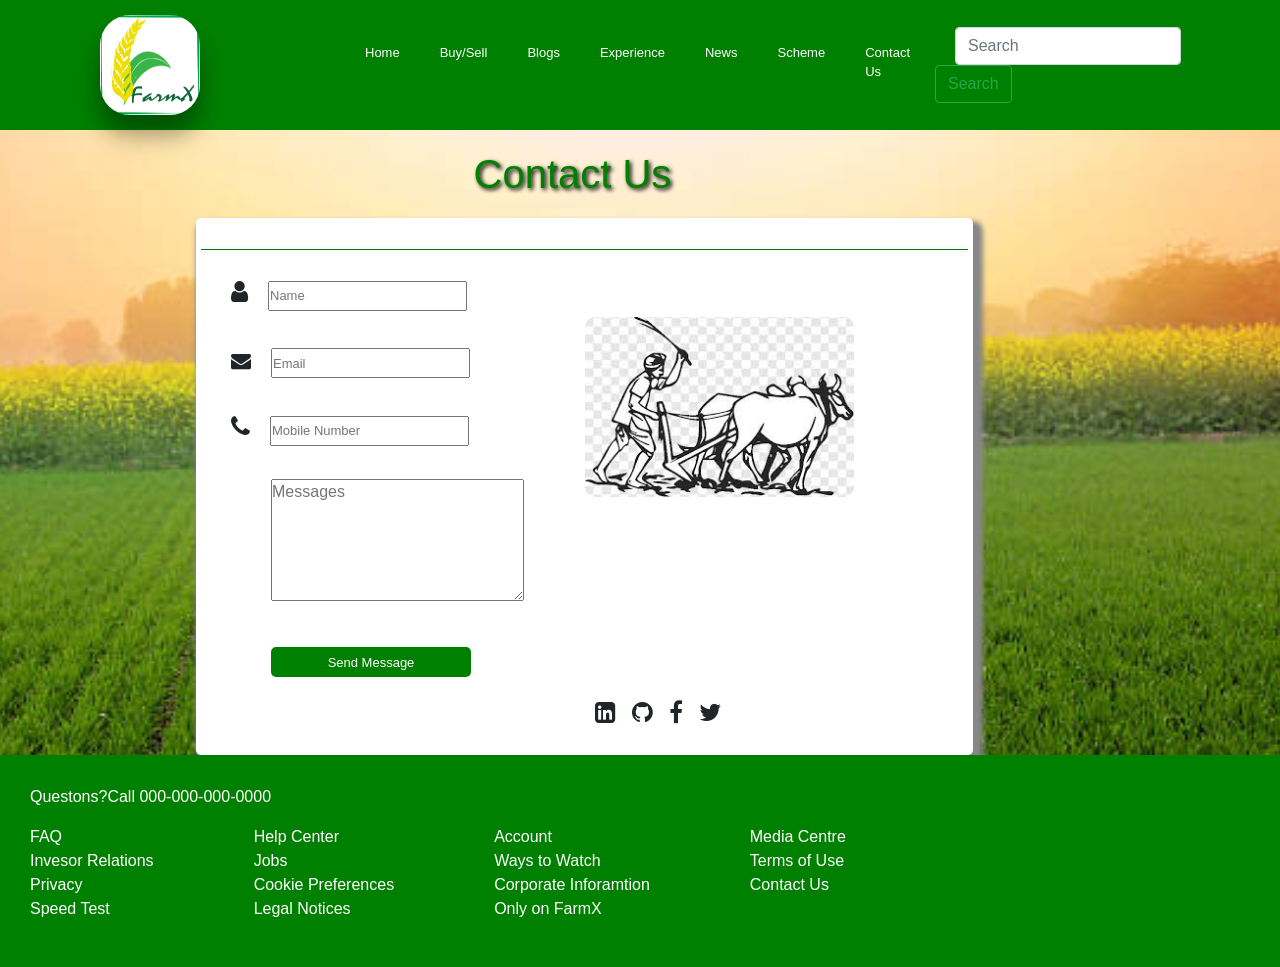
<file: cnt.html>
<!DOCTYPE html>
<html lang="en">
<head>
    <meta charset="UTF-8">
    <meta name="viewport" content="width=device-width, initial-scale=1.0">
    <title>Contact Us</title>
    <link rel="stylesheet" href="https://cdnjs.cloudflare.com/ajax/libs/font-awesome/4.7.0/css/font-awesome.min.css">
    <link rel="stylesheet" href="https://cdn.jsdelivr.net/npm/bootstrap@4.6.2/dist/css/bootstrap.min.css" integrity="sha384-xOolHFLEh07PJGoPkLv1IbcEPTNtaed2xpHsD9ESMhqIYd0nLMwNLD69Npy4HI+N" crossorigin="anonymous">
    <link rel="stylesheet" href="https://cdnjs.cloudflare.com/ajax/libs/font-awesome/4.7.0/css/font-awesome.min.css">
    <link rel="stylesheet" href="https://cdnjs.cloudflare.com/ajax/libs/font-awesome/4.7.0/css/font-awesome.min.css">
    <link rel="stylesheet" href="cnt.css">
</head>
<body>
    <div  id="nav">
        <img src="flolo.png" class="lg">
        <div class="d">
         <h6><a href="home1.html"> Home</a></h6>
         <h6><a href="bs.html">Buy/Sell</a>
            <!--<select  class="sl"><option value="select" class="op" >Buy/Sell</option>
            <option class="op" ><a href="regi.html">Vegitables</a></option>
             <option class="op">Fruits</option>
             <option class="op">Seeds</option>
             <option class="op">Medicines</option>
             <option class="op">Lentils</option>
             <option class="op">Grain Store</option>
             <option class="op"> Borewell</option>
         </select>--></h6>
         <h6><a href="blog.html">Blogs</a></h6>
         <h6><a href="tech.html"> Experience</a></h6>
         <h6><a href="#"> News</a></h6>
         <h6><a href="govts.html">Scheme</a></h6>
            <h6><a href="cnt.html">Contact Us</a></h6>
        </div>
            <form class="form-inline my-2 my-lg-0">
                <input class="form-control mr-sm-2" type="search" placeholder="Search" aria-label="Search">
                <button class="btn btn-outline-success my-2 my-sm-0" type="submit">Search</button>
              </form>
            </div>
            <div class="container">
        <h1>Contact Us</h1>
        <div class="main">
        <hr color="green" size="10" width="1000px"> 
     <div class="in">
      <i style="font-size:24px" class="fa">&#xf007;</i><input type="text" placeholder="Name" required><br><br>
      <i style="font-size:20px" class="fa">&#xf0e0;</i><input type="email" placeholder="Email" required><br><br>
      <i style="font-size:24px" class="fa">&#xf095;</i><input type="number" placeholder="Mobile Number" required><br><br>
      <textarea name="text" id="txt" cols="25" rows="5" placeholder="Messages" style="font-size: medium;"></textarea><br><br>
        <button class="btn1">Send Message</button>
    </div>
    <div class="im"><img src="images/farm6.jpeg" alt=""></div>
    <div class="so">
    <i style="font-size:24px" class="fa">&#xf08c;</i>
    <i style="font-size:24px" class="fa">&#xf09b;</i>
    <i style="font-size:24px" class="fa">&#xf09a;</i>
    <i style="font-size:24px" class="fa">&#xf099;</i>
</div>
</div>
</div>
<footer>
    <div id="mainfooter">
    <p>Questons?Call 000-000-000-0000</p>
    <div id="footer">
    <ul>
        <li><a href="#">FAQ</a></li>
        <li><a href="#">Invesor Relations</a></li>
        <li><a href="#">Privacy</a></li>
        <li><a href="#">Speed Test</a></li>
    </ul>
    <ul>
        <li><a href="#">Help Center</a></li>
        <li><a href="#">Jobs</a></li>
        <li><a href="#">Cookie Preferences</a></li>
        <li><a href="#">Legal Notices</a></li>
    </ul>
    <ul>
        <li><a href="#">Account</a></li>
        <li><a href="#">Ways to Watch</a></li>
        <li><a href="#">Corporate Inforamtion</a></li>
        <li><a href="#">Only on FarmX</a></li>
    </ul>
    <ul>
        <li><a href="#">Media Centre</a></li>
        <li><a href="#">Terms of Use</a></li>
        <li><a href="#">Contact Us</a></li>
    </ul>
    </div>
    </div>
    </footer>
</body>
</html>
</file>
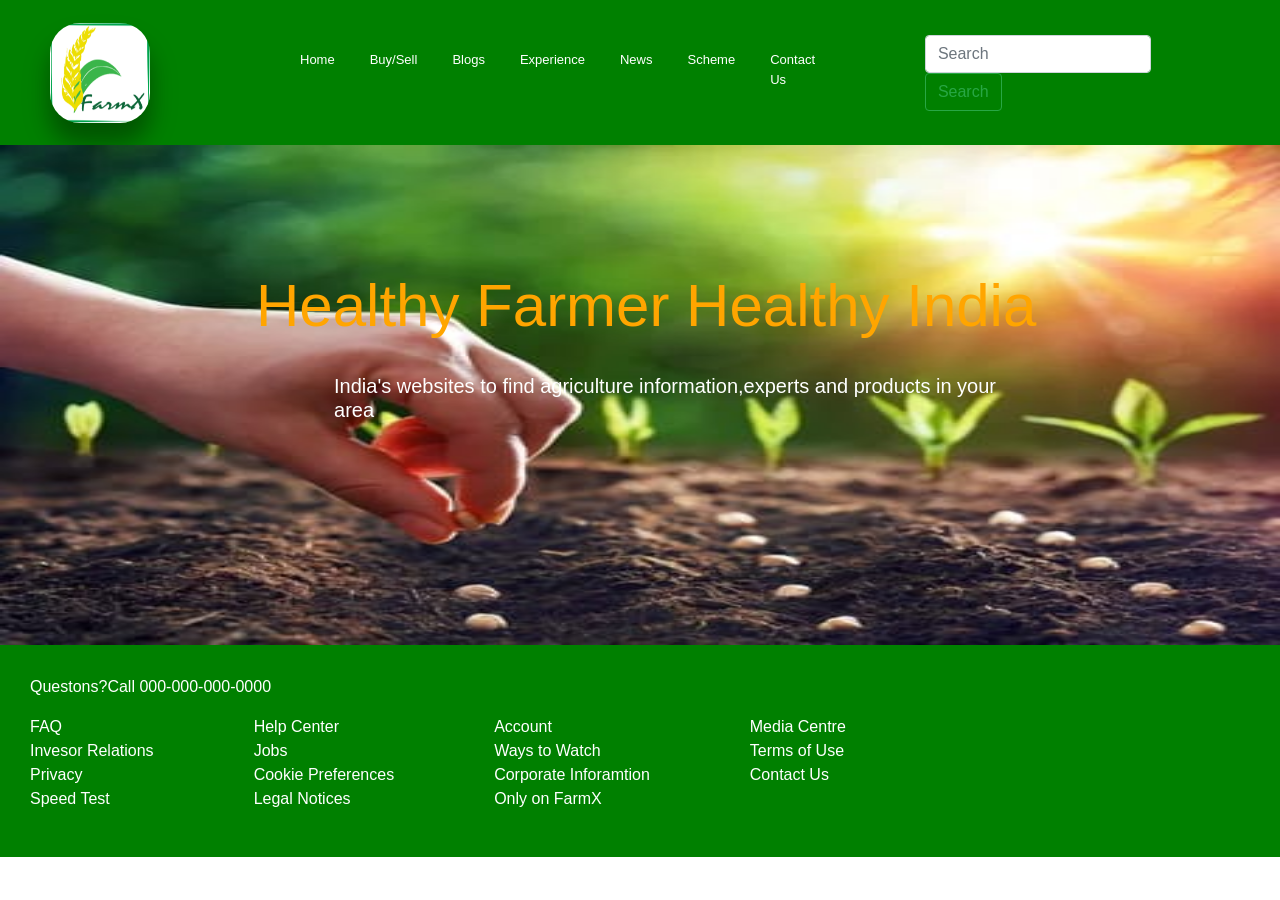
<file: home1.html>
<!DOCTYPE html>
<html lang="en">
<head>
    <meta charset="UTF-8">
    <meta name="viewport" content="width=device-width, initial-scale=1">
    <title>FarmX</title>
    <link rel="stylesheet" href="https://cdn.jsdelivr.net/npm/bootstrap@4.6.2/dist/css/bootstrap.min.css" integrity="sha384-xOolHFLEh07PJGoPkLv1IbcEPTNtaed2xpHsD9ESMhqIYd0nLMwNLD69Npy4HI+N" crossorigin="anonymous">
    <link rel="stylesheet" href="https://cdnjs.cloudflare.com/ajax/libs/font-awesome/4.7.0/css/font-awesome.min.css">
    <link rel="stylesheet" href="https://cdnjs.cloudflare.com/ajax/libs/font-awesome/4.7.0/css/font-awesome.min.css">
    <link rel="stylesheet" href="home.css"/>
</head>
<body>
    
       <div  id="nav">
       <img src="flolo.png" class="lg">
       <div class="d">
        <h6><a href="home1.html"> Home</a></h6>
        <h6><a href="bs.html">Buy/Sell</a></h6>
        <h6><a href="blog.html">Blogs</a></h6>
        <h6><a href="tech.html"> Experience</a></h6>
        <h6><a href="#"> News</a></h6>
        <h6><a href="govts.html">Scheme</a></h6>
        <!--<h6 class="nav-item dropdown"> <a class="nav-link dropdown-toggle" href="#" role="button" data-toggle="dropdown"
            aria-expanded="false">
            Topics
        </a>
        <div class="dropdown-menu">
            <a class="dropdown-item" href="#">technology</a>
            <a class="dropdown-item" href="#">Webdevelopnment</a>
            <div class="dropdown-divider"></div>
            <a class="dropdown-item" href="#">Support</a>
            <a class="dropdown-item" href="#">write for us</a>
        </div>
     </h6>-->
    
        <h6><a href="cnt.html">Contact Us</a></h6>
    </div>
    <!--<nav>
        
       <ul>
         <li></li>
         <li> </li>
         <li> <a href="#">Blogs</a></li>
         <li> <a href="#"> Experience</a></li>
         <li> <a href="#"> News</a></li>
         <li><a href="#">Scheme</a></li>
        </ul>-->
        <form class="form-inline my-2 my-lg-0">
            <input class="form-control mr-sm-2" type="search" placeholder="Search" aria-label="Search">
            <button class="btn btn-outline-success my-2 my-sm-0" type="submit">Search</button>
          </form>
        </div>
  <!--------------------------------------------MID PART------------------------------------------------->
    <div class="back">
        <!--<video autoplay muted loop id="myVideo"   height="50%" width="100%"  margin-top="500px;">
            <source src="farm5.mp4" type="video/mp4">
          </video>
-->
        <img src="f21.jpg" alt="no">
         <div class="overlay">
            <h2>Healthy Farmer Healthy India</h2><br>
            <h5>India's websites to find agriculture information,experts and products in your area</h5><br>
            <!--<button id="btnn" >WELCOME</button>-->
          </div>
    </div>
    <div>
    </div>
    <footer>
        <div id="mainfooter">
        <p>Questons?Call 000-000-000-0000</p>
        <div id="footer">
        <ul>
            <li><a href="#">FAQ</a></li>
            <li><a href="#">Invesor Relations</a></li>
            <li><a href="#">Privacy</a></li>
            <li><a href="#">Speed Test</a></li>
        </ul>
        <ul>
            <li><a href="#">Help Center</a></li>
            <li><a href="#">Jobs</a></li>
            <li><a href="#">Cookie Preferences</a></li>
            <li><a href="#">Legal Notices</a></li>
        </ul>
        <ul>
            <li><a href="#">Account</a></li>
            <li><a href="#">Ways to Watch</a></li>
            <li><a href="#">Corporate Inforamtion</a></li>
            <li><a href="#">Only on FarmX</a></li>
        </ul>
        <ul>
            <li><a href="#">Media Centre</a></li>
            <li><a href="#">Terms of Use</a></li>
            <li><a href="#">Contact Us</a></li>
        </ul>
        </div>
        </div>
    </footer>
    <script>
       
    </script>
</body>
</html>
</file>
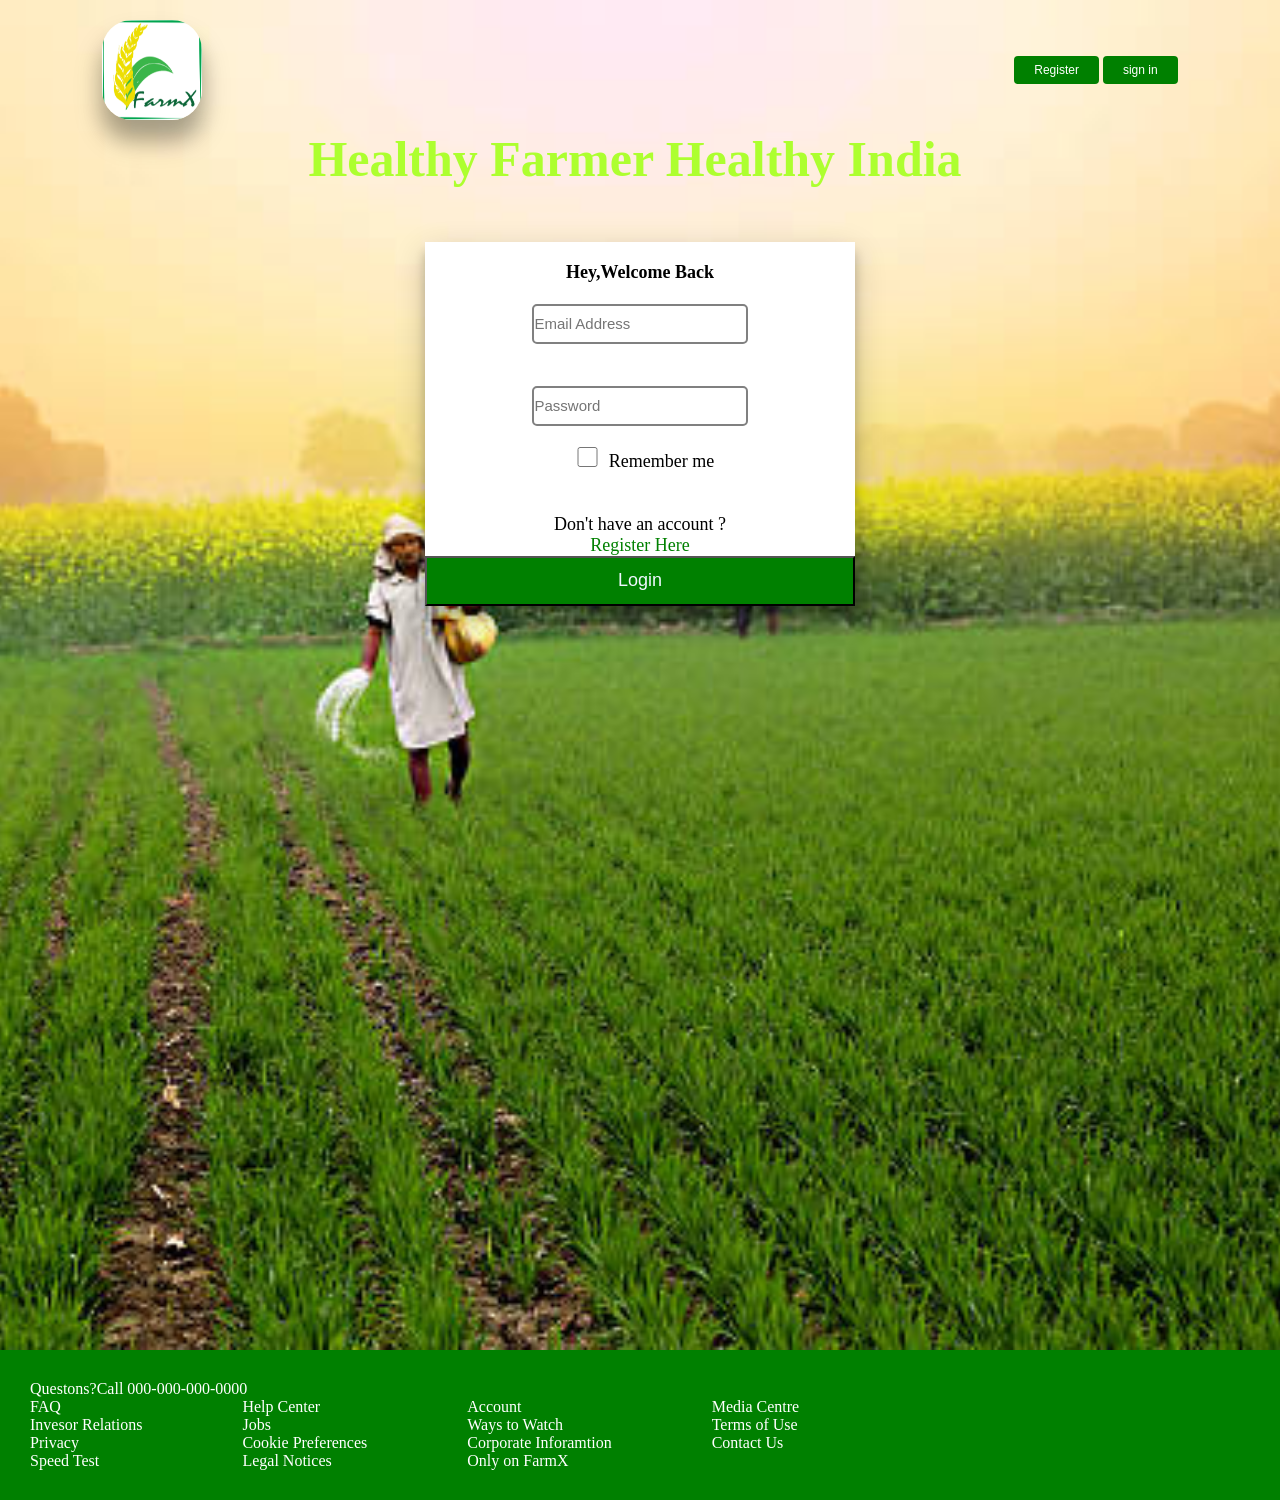
<file: login1.html>
<!DOCTYPE html>
<html lang="en">
<head>
    <meta charset="UTF-8">
    <meta name="viewport" content="width=device-width, initial-scale=1.0">
    <link rel="stylesheet" href="login.css">
    <title>Document</title>
</head>
<body>
    <div class="container">
        <div class="header" >
            <nav>
                <img src="flolo.png" class="logo">
                <div>
                    <button class="r"><a href="regi.html">Register</a></button>
                    <button class="s"><a href="login1.html">sign in</a></button>
                </div>
            </nav>
        </div>
        <div id="scroller">
            <div id="src">
            <h4>Healthy Farmer Healthy India</h4>
            </div>
            <!--<div id="src">
                <h4>Healthy</h4>
                <h4>Farmer</h4>
                <h4>Healthy</h4>
                <h4>India</h4>
            </div>-->
        </div>
        <div class="main">
            <h4 style="padding-top: 20px;">Hey,Welcome Back</h4>
             <br><input type="email" class="txt" title="fill the valid email" placeholder="Email Address"  required ><br><br>
            <br><input type="password" class="txt" title="fill the registered password" placeholder="Password" required><br><br>
            <p class="ch"><input type="checkbox" class="rem">Remember me</p><br><br>
            <p>Don't have an account ?</p><p class="re"><a href="regi.html">Register Here</a></p>
            <a href="home1.html"><input type="submit" value="Login" class="submit"></a>

        </div>
    </div>
    <footer>
        <div id="mainfooter">
        <p>Questons?Call 000-000-000-0000</p>
        <div id="footer">
        <ul>
            <li><a href="#">FAQ</a></li>
            <li><a href="#">Invesor Relations</a></li>
            <li><a href="#">Privacy</a></li>
            <li><a href="#">Speed Test</a></li>
        </ul>
        <ul>
            <li><a href="#">Help Center</a></li>
            <li><a href="#">Jobs</a></li>
            <li><a href="#">Cookie Preferences</a></li>
            <li><a href="#">Legal Notices</a></li>
        </ul>
        <ul>
            <li><a href="#">Account</a></li>
            <li><a href="#">Ways to Watch</a></li>
            <li><a href="#">Corporate Inforamtion</a></li>
            <li><a href="#">Only on FarmX</a></li>
        </ul>
        <ul>
            <li><a href="#">Media Centre</a></li>
            <li><a href="#">Terms of Use</a></li>
            <li><a href="#">Contact Us</a></li>
        </ul>
        </div>
        </div>
    </footer>
</body>
</html>
</file>
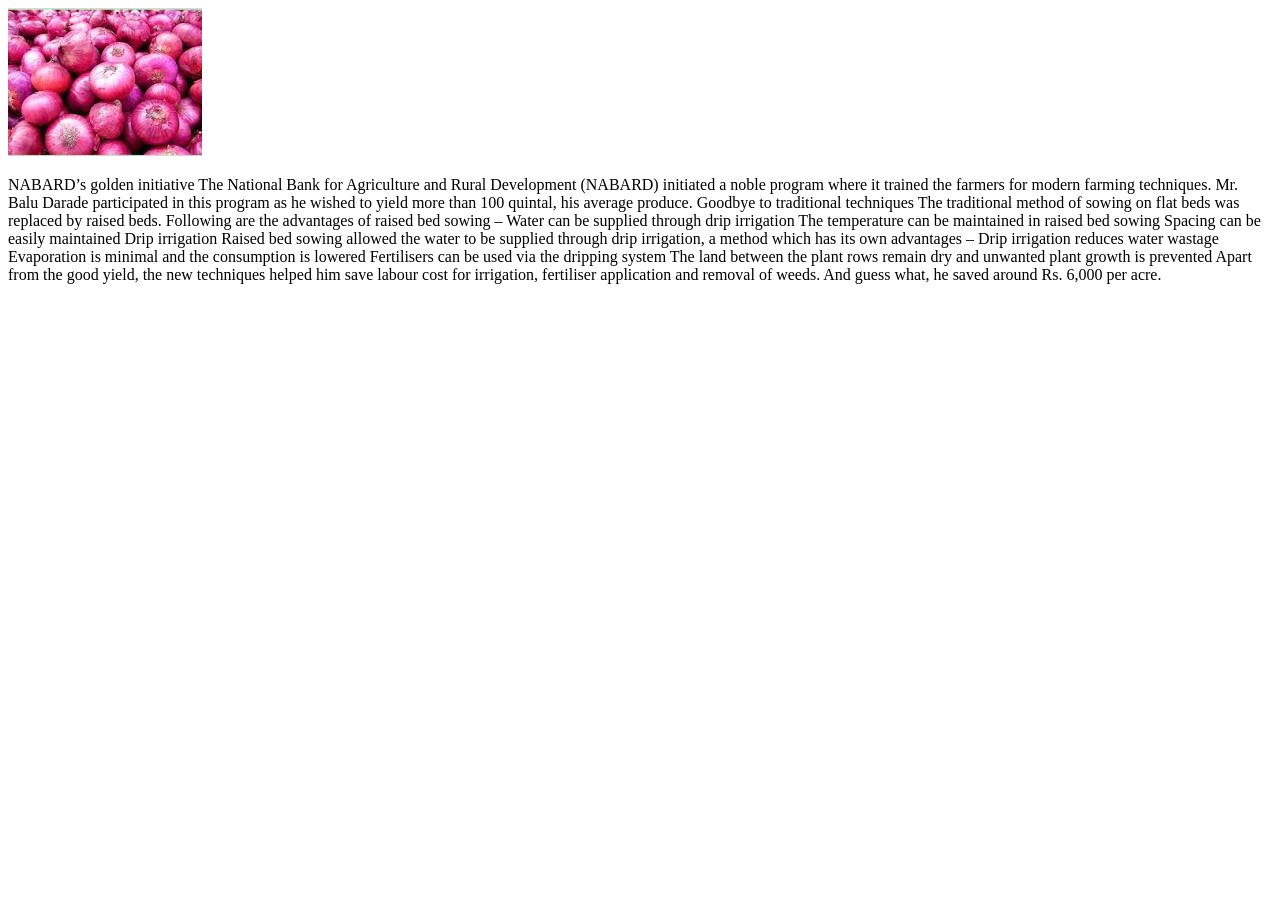
<file: onion.html>
<!doctype html>
<html lang="en">
  <head>
    <meta charset="utf-8">
    <meta name="viewport" content="width=device-width, initial-scale=1">
    <title>Bootstrap demo</title>
  </head>
  <body>
    <div class="onion" >
        <img src="images/onion1.jpeg" alt="...">
        <p>NABARD’s golden initiative

          The National Bank for Agriculture and Rural Development (NABARD) initiated a noble program where it trained the farmers for modern farming techniques. Mr. Balu Darade participated in this program as he wished to yield more than 100 quintal, his average produce.
          
          Goodbye to traditional techniques
          
          The traditional method of sowing on flat beds was replaced by raised beds. Following are the advantages of raised bed sowing –
          
          Water can be supplied through drip irrigation
          The temperature can be maintained in raised bed sowing
          Spacing can be easily maintained
          Drip irrigation
          Raised bed sowing allowed the water to be supplied through drip irrigation, a method which has its own advantages –
          
          Drip irrigation reduces water wastage
          Evaporation is minimal and the consumption is lowered
          Fertilisers can be used via the dripping system
          The land between the plant rows remain dry and unwanted plant growth is prevented
          Apart from the good yield, the new techniques helped him save labour cost for irrigation, fertiliser application and removal of weeds. And guess what, he saved around Rs. 6,000 per acre.</p>
      </div>
  </body>
</html>
</file>
<file: cnt.css>
*{
    margin: 0;
    padding: 0;
    box-sizing: border-box;
}
body{
    background-image: url(images/farm8.jpg);
    background-size: cover;
    background-position: center;
    position: relative;
}
h1{
    padding-left: 35%;
    color: green;
    text-shadow: 2px 2px 4px #000000;
    padding-bottom: 10px;
}
.container{
    font-size: 22px;
    height: 50%;
    padding-top: 20px;
}
.main{ 
    margin-top: 10px;
    background-color: white;
    display: flex;
    width: 70%;
    align-items: center;
    flex-wrap: wrap;
    padding: 10px 0;
    border: 5px solid white;
    border-radius:5px ;
    margin-left: 10%;
    box-shadow: 5px 8px 5px 5px  #888888;
}

.in{
    flex-basis: 40%;
    margin-bottom: 20px;
    margin-left: 20px;
    margin-top: 10px;
}
.so{
    flex-basis: 50%;
    margin-bottom:10px ;
    margin-left: 50%;
}
#txt{
    margin-left: 50px;
}
.fa{
    gap: 10px;
    padding-left: 10px;
}
.im{
    flex-basis: 50%;
    margin-bottom: 150px;
}
.im img{
    display: block;
    width: 70%;
    margin: auto;
    border-radius: 10px;
}
.btn1{
    background-color: green;
    color: white;
    height: 30px;
    width: 200px;
    margin-left: 50px;
    border: 2px solid green;
    border-radius: 5px;
    font-size: small;
}
input{
    height: 30px;
    width: 65%;
    margin-left: 20px;
    font-size: small;
}
input:hover{
    border: 2px solid green;
    border-radius: 5px;
}
/* ------------------------------------------------Footer---------------------------------------------*/
#mainfooter{
    padding:30px;
    background-color:green;
    color:white;
    width:100%;
    height:100%;
}
#footer{
    display:flex;
    column-gap:100px;
}
#footer ul li {
    list-style: none;
    text-decoration: none;
    color:white;
}
#footer ul li a{
    text-decoration: none;
    color:white;
}
footer{
    margin-top: auto;
    width: 100%;
}
.d{
    margin-left: 90px;
    gap: 40px;
    display: flex;
}
/*-----------------------------------------------------header------------------------------------------*/
.sl{
   
    background-color: green;
    color: white;
    border: none;
    outline: none;
    cursor: pointer;
}
#nav{
    height: 130px;
    max-width: 100%;
    display: flex;
    align-items: center;
    justify-content: flex-start;
    /*padding: 0 150px;*/
    padding: 0 50px;
    gap: 25px;
    background-color: green;
}
#nav h6 a:hover{
color: greenyellow;
font-size: 20px;
}
#nav h6 a{
    text-decoration: none;
    color:white;
    font-size: 13px;
    transition-property: width,height;
    transition-duration: 5s;
    transition-timing-function: linear;
}
.lg{
    width: 100px;
    margin-left: 50px;
    height:100px;
    margin-right: 50px;
    border-radius: 30px;
    box-shadow: 0 20px 20px 0 rgba(0, 0, 0, 0.2), 0 20px 30px 0 rgba(0, 0, 0, 0.19);
    cursor: pointer;
}
.overlay {
    position: absolute;
    top: 30%;
    left: 20%;
    z-index: 1;
  }
  
 .overlay h2 {
    color: orange;
    font-size: 60px;
    /*align-self: center;*/
  }
  .overlay h2 :hover{
    color: orangered;
  }
</file>
<file: home.css>
*{
    margin:0;
    padding:0;
    box-sizing: border-box;
} 
.sl{
   
    background-color: green;
    color: white;
    border: none;
    outline: none;
    cursor: pointer;
}
/*.header{
      width:100%;
      height:100%;
      background-image: linear-gradient(rgba(12,3,51,0.3),rgba(12,3,51,0.3));
      position: relative;
      padding:0.5%;
      display: flex;
      background-color: green;
}*/
#nav{
    height: 145px;
    max-width: 100%;
    display: flex;
    align-items: center;
    justify-content: flex-start;
    /*padding: 0 150px;*/
    padding:0 50px;
    gap: 10px;
    background-color: green;
}
#nav h6 a:hover{
color: greenyellow;
font-size: 20px;
}
#nav h6 a{
    text-decoration: none;
    color:white;
    font-size: 13px;
    transition-property: width,height;
    transition-duration: 5s;
    transition-timing-function: linear;
}
/*nav{
    width:100%;
    position:absolute;
    padding: 20px 8%;
    top:0;
    left:0;
    display: flex;
    align-items: center;
    justify-content: center;
    background-color: green;
    cursor: pointer;
}
nav ul li{
    list-style: none;
    display: inline-block;
    margin-left:40px;
}
nav ul li a {
    text-decoration: none;
    color:white;
    font-size: 17px;
}
nav ul li a:hover{
    color:rgb(113, 226, 113);
}
nav form{
    padding-left: 300px;
}
nav h1{
   font-size: 35px;
   font-family: cursive;
   color: rgba(101, 209, 93, 0.508);
   margin-left:-50px;
   -webkit-text-stroke:1.8px;
}*/
.lg{
    width: 100px;;
    height:100px;
    border-radius: 30px;
    box-shadow: 0 20px 20px 0 rgba(0, 0, 0, 0.2), 0 20px 30px 0 rgba(0, 0, 0, 0.19);
    cursor: pointer;
    margin-right: 50px;
}
#mainfooter{
    padding:30px;
    background-color:green;
    color:white;
    width:100%;
    height:100%;
}
#footer{
    display:flex;
    column-gap:100px;
}
#footer ul li {
    list-style: none;
    text-decoration: none;
    color:white;
}
#footer ul li a{
    text-decoration: none;
    color:white;
}
footer{
    margin-top: auto;
    width: 100%;
}
.overlay {
    position: absolute;
    top: 30%;
    left: 20%;
    z-index: 1;
  }
  
 .overlay h2 {
    color: orange;
    font-size: 60px;
    /*align-self: center;*/
  }
  .overlay h2 :hover{
    color: orangered;
  }
  h5{
    color: white;
   margin-left: 10%;
  }
  h5:hover{
    color: green;
  }
  #btnn{
    margin-left: 38%;
    color: white;
    background-color: green;
    border-radius: 10px;
    width: 200px;
    height: 50px;
    transition-property: width,height;
    transition-duration: 2s;
    transition-timing-function: linear;
  }
  #btnn:hover{
    background-color: gray;
   /* transform: scale(2,2);*/
   width: 250px;
    height: 80px;
  }
  img{
  background-size: cover;
  width: 100%;
  height: 500px;
  }
  .d{
    gap: 35px;
display: flex;
margin: 90px;
  }
</file>
<file: login.css>
*{
    margin:0;
    padding:0;
    box-sizing: border-box;
} 
.main{
    text-align: center;
    border: 0px solid white; 
    margin-top: 5%;
    margin-left: 30%;
    margin-right: 30%;
    background-color: white;
    box-shadow: 10px black;
    font-size: large;
    box-shadow: 0 10px 10px 0 rgba(0, 0, 0, 0.2), 0 10px 30px 0 rgba(0, 0, 0, 0.19);
}
nav{
    display: flex;
    align-items: center;
    justify-content: space-between;
    padding: 10px 0;
}
nav button{
    border: 0;
    outline: 0;
    background: green;
    color: #fff;
    padding: 7px 20px;
    font-size: 12px;
    border-radius: 4px;
    cursor: pointer;
}
button a{
    text-decoration: none;
    color: #fff;
}
p a{
    text-decoration: none;
    color: green;
}
.logo{
    width: 100px;;
    height:100px;
    border-radius: 30px;
    box-shadow: 0 20px 20px 0 rgba(0, 0, 0, 0.2), 0 20px 30px 0 rgba(0, 0, 0, 0.19);
    cursor: pointer;
    transition-property: width,height;
    transition-duration: 5s;
    transition-timing-function: linear;
}
.logo:hover{
    transform: scale(2,2);
   }
.ch{
    margin-left: 0%;
}
.re{
    color: green;
    cursor: pointer;
}
.txt{
    height: 40px;
    width: 50%;
    font-size: 15px;
    border: 2px solid grey;
    border-radius: 5px;
}
.txt:hover{
    border: 2px solid green;
    box-shadow: 0 10px 10px 0 rgba(0, 0, 0, 0.2), 0 10px 30px 0 rgba(0, 0, 0, 0.19);
}
.rem{
    height: 20px;
    width: 10%;
    cursor: pointer;
}
.submit{
    width:100%;
    background-color: green;
    height: 50px;
   font-size: large;
   color: aliceblue;
   cursor: pointer;
}
.container{
    width: 100%;
    height: 150vh;
    background-image: url(images/farm8.jpg);
    background-size: cover;
    background-position: center;
    padding: 10px 8%;
    position: relative;
}
#mainfooter{
    padding:30px;
    background-color:green;
    color:white;
    width:100%;
    height:100%;
}
#footer{
    display:flex;
    column-gap:100px;
}
#footer ul li {
    list-style: none;
    text-decoration: none;
    color:white;
}
#footer ul li a{
    text-decoration: none;
    color:white;
}
footer{
    margin-top: auto;
    width: 100%;
}

/*#src
{
display: inline-block;
white-space: nowrap;
animation-name: scroll;
animation-duration: 10s;
animation-timing-function: linear;
animation-iteration-count: infinite;

}
#scroller
{
    white-space: nowrap;
    overflow-x: auto;
    overflow-y: hidden;
    position: relative;
    z-index: 10;
    margin-top: 5%;
}
#scroller::-webkit-scrollbar
{
display: none;
}

#scroller h4
{
display: inline-block;
font-size: 50px;
font-weight: 200;
font-family: gilroy;
margin-right: 10px;
color:transparent;
transition: all linear 0.5s;
-webkit-text-stroke: 2px green;

}
#scroller h4:hover
{
    color:green;
}
@keyframes scroll{
    from{
        transform:translateX(0);
    }
    to {
      transform:translateX(-100%);  
    } 
}*/
#src
{
text-align: center;
color: greenyellow;
font-size: 50px;
font-weight: 700;
margin-right: 10px;

}
</file>
